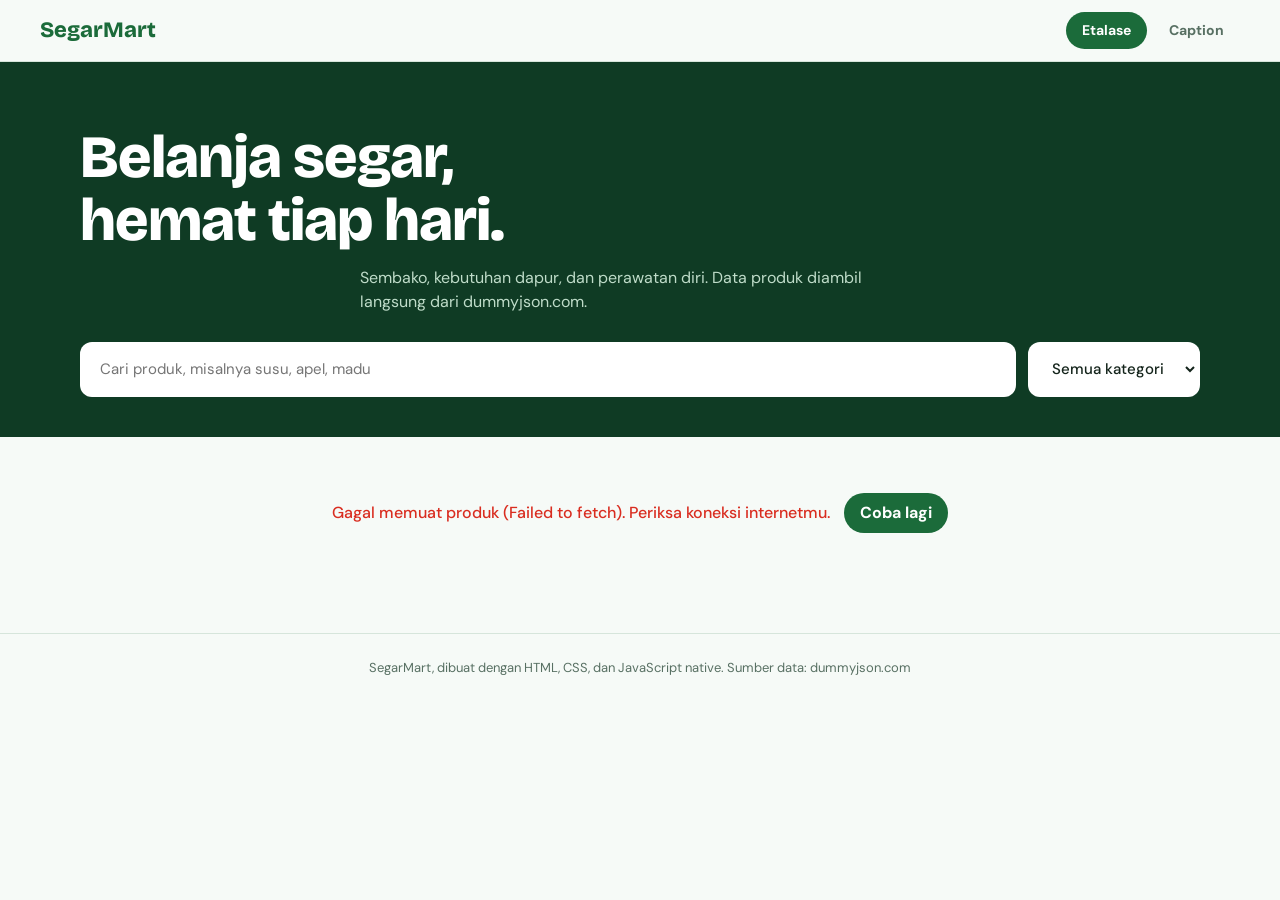
<file: public/index.html>
<!DOCTYPE html>
<html lang="id">
<head>
<meta charset="UTF-8">
<meta name="viewport" content="width=device-width, initial-scale=1.0">
<title>SegarMart - Etalase Belanja</title>
<link rel="preconnect" href="https://fonts.googleapis.com">
<link rel="preconnect" href="https://fonts.gstatic.com" crossorigin>
<link href="https://fonts.googleapis.com/css2?family=Bricolage+Grotesque:wght@600;800&family=DM+Sans:wght@400;500;700&display=swap" rel="stylesheet">
<link rel="stylesheet" href="css/index.css">
</head>
<body>

  <nav>
    <a class="brand" href="index.html">SegarMart</a>
    <div class="links">
      <a href="index.html" aria-current="page">Etalase</a>
      <a href="form.html">Caption</a>
    </div>
  </nav>

  <header>
    <h1>Belanja segar,<br>hemat tiap hari.</h1>
    <p>Sembako, kebutuhan dapur, dan perawatan diri. Data produk diambil langsung dari dummyjson.com.</p>
    <div class="controls">
      <input type="text" id="searchInput" placeholder="Cari produk, misalnya susu, apel, madu" aria-label="Cari produk">
      <select id="categorySelect" aria-label="Filter kategori">
        <option value="">Semua kategori</option>
      </select>
    </div>
  </header>

  <main>
    <p id="count" class="count" aria-live="polite"></p>
    <div id="status" role="status">Memuat produk...</div>
    <div class="grid" id="productGrid"></div>
  </main>

  <footer>SegarMart, dibuat dengan HTML, CSS, dan JavaScript native. Sumber data: dummyjson.com</footer>

<script src="js/index.js"></script>
</body>
</html>
</file>
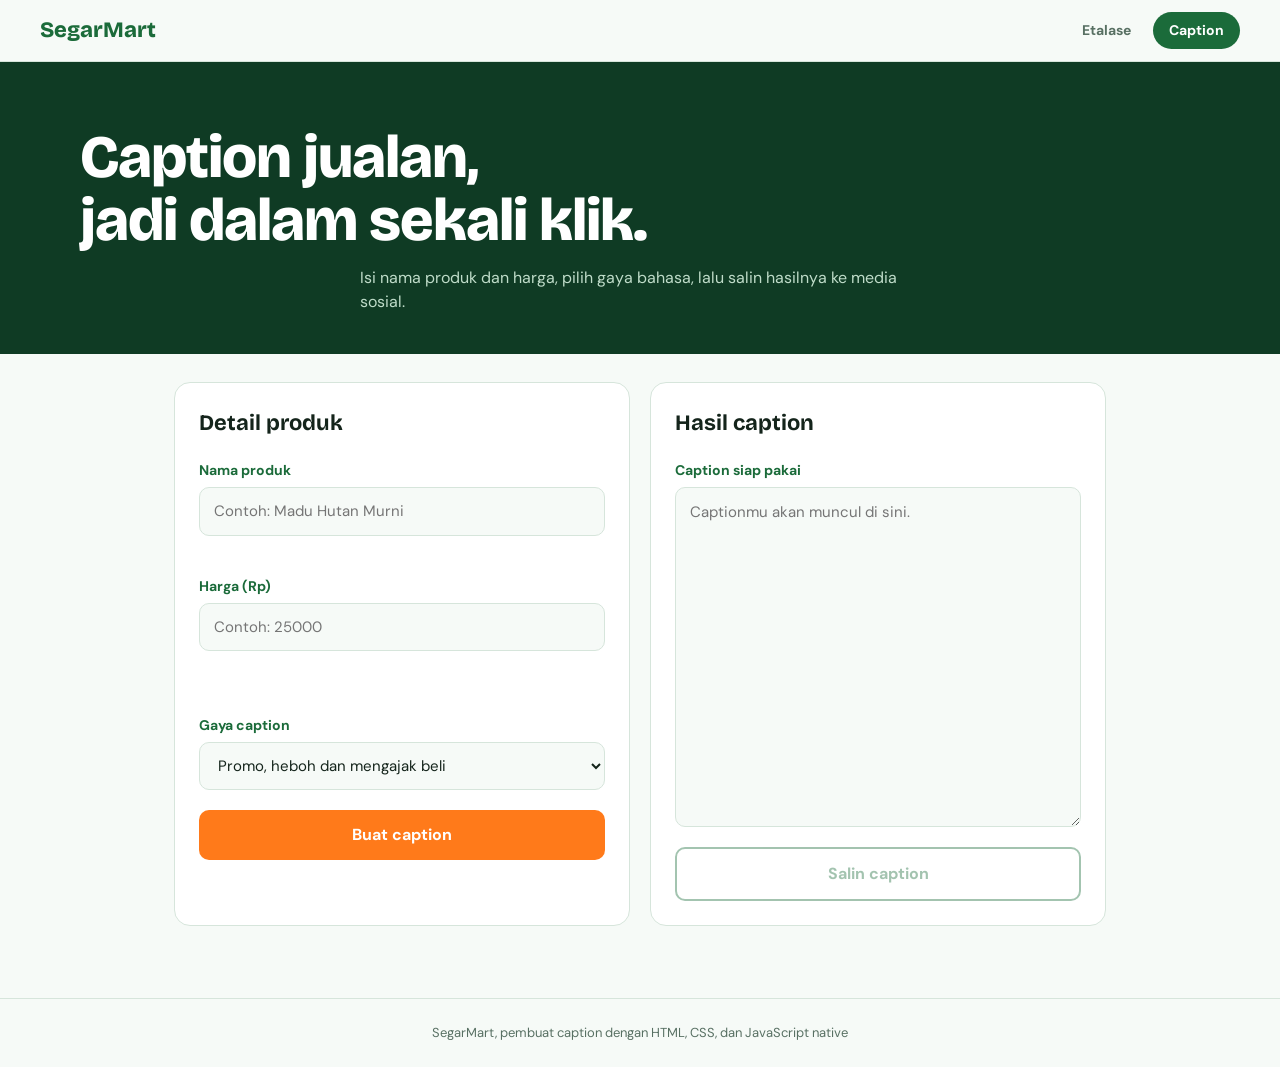
<file: public/form.html>
<!DOCTYPE html>
<html lang="id">
<head>
<meta charset="UTF-8">
<meta name="viewport" content="width=device-width, initial-scale=1.0">
<title>SegarMart - Pembuat Caption</title>
<link rel="preconnect" href="https://fonts.googleapis.com">
<link rel="preconnect" href="https://fonts.gstatic.com" crossorigin>
<link href="https://fonts.googleapis.com/css2?family=Bricolage+Grotesque:wght@600;800&family=DM+Sans:wght@400;500;700&display=swap" rel="stylesheet">
<link rel="stylesheet" href="css/index.css">
<link rel="stylesheet" href="css/form.css">
</head>
<body>

  <nav>
    <a class="brand" href="index.html">SegarMart</a>
    <div class="links">
      <a href="index.html">Etalase</a>
      <a href="form.html" aria-current="page">Caption</a>
    </div>
  </nav>

  <header>
    <h1>Caption jualan,<br>jadi dalam sekali klik.</h1>
    <p>Isi nama produk dan harga, pilih gaya bahasa, lalu salin hasilnya ke media sosial.</p>
  </header>

  <main class="studio">
    <form id="form" novalidate>
      <h2>Detail produk</h2>
      <p id="prefill" class="notice" hidden>Terisi otomatis dari Etalase. Ubah bila perlu.</p>

      <label for="nama">Nama produk</label>
      <input type="text" id="nama" placeholder="Contoh: Madu Hutan Murni" aria-describedby="nama-error">
      <small class="error" id="nama-error" aria-live="polite"></small>

      <label for="harga">Harga (Rp)</label>
      <input type="number" id="harga" placeholder="Contoh: 25000" aria-describedby="harga-hint harga-error">
      <small class="hint" id="harga-hint"></small>
      <small class="error" id="harga-error" aria-live="polite"></small>

      <label for="template">Gaya caption</label>
      <select id="template">
        <option value="promo">Promo, heboh dan mengajak beli</option>
        <option value="santai">Santai, akrab seperti teman</option>
        <option value="formal">Formal, rapi dan profesional</option>
      </select>

      <button type="submit" class="primary">Buat caption</button>
    </form>

    <section class="result">
      <h2>Hasil caption</h2>
      <label for="caption">Caption siap pakai</label>
      <textarea id="caption" readonly placeholder="Captionmu akan muncul di sini."></textarea>
      <button type="button" id="copyBtn" class="secondary" disabled>Salin caption</button>
    </section>
  </main>

  <footer>SegarMart, pembuat caption dengan HTML, CSS, dan JavaScript native</footer>

<script src="js/form.js"></script>
</body>
</html>
</file>
<file: public/css/index.css>
:root{
  --deep:#0f3b24; --leaf:#1b6b3a; --mint:#e6f4ea; --bg:#f6faf7; --card:#fff;
  --ink:#14241b; --soft:#587063; --line:#d6e5db; --promo:#ff7a1a; --red:#d92d20;
  --display:'Bricolage Grotesque', system-ui, sans-serif;
  --body:'DM Sans', system-ui, sans-serif;
}
*{ box-sizing:border-box; }
body{ margin:0; background:var(--bg); color:var(--ink); font-family:var(--body); line-height:1.5; }

nav{
  position:sticky; top:0; z-index:10; display:flex; align-items:center; justify-content:space-between;
  padding:12px clamp(16px,4vw,40px); background:rgba(246,250,247,.92); backdrop-filter:blur(8px);
  border-bottom:1px solid var(--line);
}
.brand{ font-family:var(--display); font-weight:800; font-size:22px; color:var(--leaf); text-decoration:none; }
.links{ display:flex; gap:6px; }
.links a{ padding:8px 16px; border-radius:999px; font-weight:700; font-size:14px; color:var(--soft); text-decoration:none; }
.links a:hover{ background:var(--mint); color:var(--leaf); }
.links a[aria-current="page"]{ background:var(--leaf); color:#fff; }
a:focus-visible, button:focus-visible{ outline:3px solid var(--promo); outline-offset:2px; }

header{ background:var(--deep); color:#fff; padding:clamp(36px,7vw,64px) clamp(16px,4vw,40px) 40px; }
header > *{ max-width:1120px; margin-left:auto; margin-right:auto; }
header h1{ font-family:var(--display); font-weight:800; font-size:clamp(34px,6vw,60px); line-height:1.05; margin-top:0; margin-bottom:0; letter-spacing:-1px; }
header p{ margin-top:14px; margin-bottom:0; color:#bfdcc9; max-width:560px; }

.controls{ display:flex; gap:12px; flex-wrap:wrap; margin-top:28px; }
#searchInput, #categorySelect{
  padding:14px 18px; border:2px solid transparent; border-radius:12px; background:#fff;
  font:inherit; font-size:15px; color:var(--ink); outline:none;
}
#searchInput{ flex:1; min-width:220px; }
#categorySelect{ cursor:pointer; font-weight:500; }
#searchInput:focus, #categorySelect:focus{ border-color:var(--promo); }

main{ max-width:1120px; margin:28px auto 72px; padding:0 24px; }
.count{ color:var(--soft); font-size:14px; margin:0 0 16px; }
#status{ text-align:center; color:var(--soft); padding:28px 0; }
#status.error{ color:var(--red); font-weight:500; }
#status button{ margin-left:10px; padding:8px 16px; border:0; border-radius:999px; background:var(--leaf); color:#fff; font:inherit; font-weight:700; cursor:pointer; }

.grid{ display:grid; grid-template-columns:repeat(auto-fill, minmax(220px,1fr)); gap:20px; }
.card{ position:relative; display:flex; flex-direction:column; background:var(--card); border:1px solid var(--line); border-radius:14px; overflow:hidden; transition:border-color .15s; }
.card:hover{ border-color:var(--leaf); }
.thumb{ aspect-ratio:1/1; background:var(--mint); }
.thumb img{ width:100%; height:100%; object-fit:cover; display:block; }
.body{ padding:14px 16px 16px; display:flex; flex-direction:column; flex:1; gap:4px; }
.cat{ margin:0; font-size:12px; font-weight:700; color:var(--leaf); }
.body h3{ margin:0; font-size:16px; line-height:1.3; }
.meta{ margin:0 0 8px; font-size:13px; color:var(--soft); }
.price-row{ margin-top:auto; display:flex; align-items:center; gap:8px; flex-wrap:wrap; }
.now{ font-family:var(--display); font-weight:800; font-size:20px; color:var(--deep); }
.old{ font-size:13px; color:var(--soft); text-decoration:line-through; }
.off{ background:var(--promo); color:#fff; font-size:12px; font-weight:700; padding:2px 8px; border-radius:6px; }
.actions{ display:flex; align-items:center; justify-content:space-between; margin-top:12px; padding-top:12px; border-top:1px dashed var(--line); }
.rating{ font-size:13px; color:var(--soft); }
.btn-mini{ padding:7px 14px; border-radius:999px; background:var(--mint); color:var(--leaf); font-size:13px; font-weight:700; text-decoration:none; }
.btn-mini:hover{ background:var(--leaf); color:#fff; }
.badge{ position:absolute; top:10px; left:10px; z-index:1; padding:4px 10px; border-radius:999px; background:#fff; color:var(--leaf); font-size:12px; font-weight:700; }
.badge.low{ background:var(--red); color:#fff; }

.skeleton{ min-height:340px; background:linear-gradient(100deg,#e3eee7 30%,#f1f7f3 50%,#e3eee7 70%) 0 0/200% 100%; animation:shine 1.3s infinite linear; }
@keyframes shine{ to{ background-position:-200% 0; } }
@media (prefers-reduced-motion:reduce){ .skeleton{ animation:none; } }

footer{ text-align:center; font-size:13px; color:var(--soft); padding:24px; border-top:1px solid var(--line); }
</file>
<file: public/css/form.css>
/* variabel, body, nav, header & footer diambil dari index.css */
.studio{ max-width:980px; display:grid; grid-template-columns:1fr 1fr; gap:20px; align-items:stretch; }
@media (max-width:760px){ .studio{ grid-template-columns:1fr; } }

form, .result{ display:flex; flex-direction:column; gap:6px; padding:24px; background:var(--card); border:1px solid var(--line); border-radius:16px; }
h2{ font-family:var(--display); font-size:22px; margin:0 0 4px; }
label{ margin-top:10px; font-size:14px; font-weight:700; color:var(--leaf); }

input, select, textarea{ padding:12px 14px; border:1.5px solid var(--line); border-radius:10px; background:var(--bg); font:inherit; font-size:15px; color:var(--ink); outline:none; }
input:focus, select:focus, textarea:focus{ border-color:var(--leaf); box-shadow:0 0 0 3px var(--mint); }
select{ cursor:pointer; }
textarea{ flex:1; min-height:340px; resize:vertical; line-height:1.65; }

button{ margin-top:14px; padding:13px; border-radius:10px; font:inherit; font-weight:700; cursor:pointer; }
.primary{ border:0; background:var(--promo); color:#fff; }
.primary:hover{ background:#e86a0a; }
.secondary{ border:2px solid var(--leaf); background:transparent; color:var(--leaf); }
.secondary:hover:not(:disabled){ background:var(--leaf); color:#fff; }
.secondary:disabled{ opacity:.4; cursor:not-allowed; }

.hint{ color:var(--soft); font-size:13px; min-height:18px; }
.error{ color:var(--red); font-size:13px; min-height:18px; }
input[aria-invalid="true"]{ border-color:var(--red); background:#fdeceb; }
.notice{ margin:0; padding:10px 14px; border-radius:10px; background:var(--mint); color:var(--deep); font-size:14px; }
[hidden]{ display:none; }
</file>
